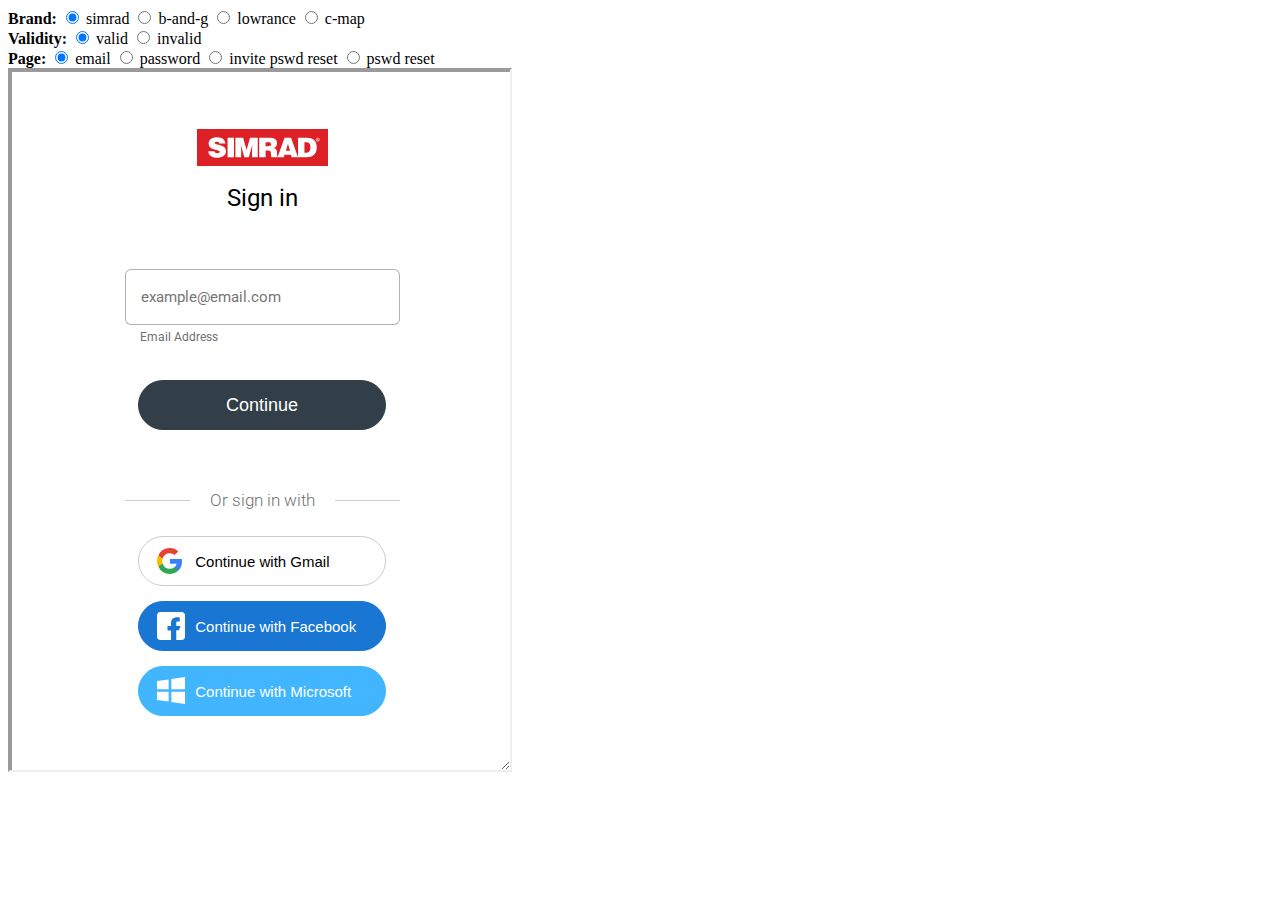
<file: index.html>
<!DOCTYPE html>

<style>
  .wrapper {
    width: 500px;
    height: 700px;
    resize: both;
    overflow: hidden;
    border: 2px inset;
  }
  .wrapper iframe {
    width: 100%;
    height: 100%;
  }
</style>

<script>
  document.addEventListener('DOMContentLoaded', () => {
    const f = document.querySelector('iframe');
    const form = document.querySelector('form');
    const getFormData = () => Object.fromEntries(new FormData(form).entries());
    const tweak = () => {
      const {brand, valid} = getFormData();
      const isValid = JSON.parse(valid);
      f.contentDocument.body.classList.add(brand);
        if (f.contentDocument.querySelector('form')) {
          f.contentDocument.querySelectorAll('form .input-wrapper').forEach(
            el => el.classList.toggle('invalid', !isValid),
          );
          f.contentDocument.querySelector('form button').disabled = !isValid;
        }
    };
    const reload = () => {
      const {page} = getFormData();
      f.src = `pages/${page}.html`;
    };
    form.addEventListener('input', reload);
    f.addEventListener('load', tweak);
    reload();
  });
</script>

<form>
  <strong>Brand:</strong>
  <label><input type="radio" name="brand" value="simrad" checked /> simrad</label>
  <label><input type="radio" name="brand" value="b-and-g" /> b-and-g</label>
  <label><input type="radio" name="brand" value="lowrance" /> lowrance</label>
  <label><input type="radio" name="brand" value="c-map" /> c-map</label>
  <br />
  <strong>Validity:</strong>
  <label><input type="radio" name="valid" value="true" checked /> valid</label>
  <label><input type="radio" name="valid" value="false" /> invalid</label>
  <br />
  <strong>Page:</strong>
  <label><input type="radio" name="page" value="email" checked /> email</label>
  <label><input type="radio" name="page" value="password" /> password</label>
  <label><input type="radio" name="page" value="invite-reset" /> invite pswd reset</label>
  <label><input type="radio" name="page" value="reset" /> pswd reset</label>
  <br />
</form>

<div class="wrapper">
  <iframe src="pages/email.html" />
</div>
</file>
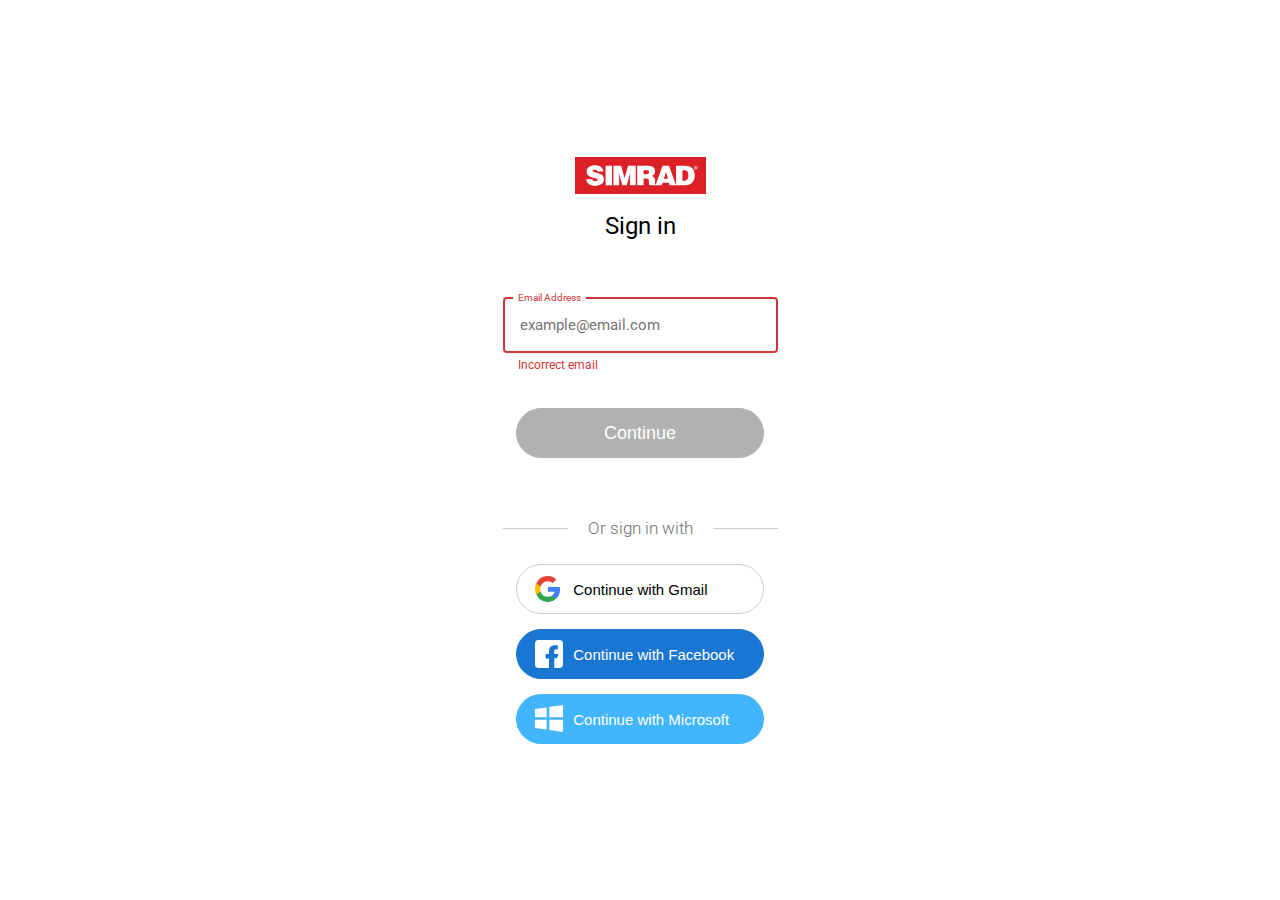
<file: pages/email.html>
<!DOCTYPE html>

<title>Navico SSO</title>
<link rel="stylesheet" href="styles.css">

<body class="simrad">
  <div class="container">
    <div class="logo"></div>
    <div class="header">
      Sign in
    </div>
    <form>
      <div class="input-wrapper invalid"> <!-- remove "invalid" -->
        <input placeholder="example@email.com" />
        <label>Email Address</label>
        <div class="icon"></div>
        <div class="error">Incorrect email</div>
      </div>
      <button class="btn" disabled>Continue</button> <!-- remove "disabled" -->
    </form>
    <div class="social">
      <div class="header"><span>Or sign in with</span></div>
      <button class="btn gmail">Continue with Gmail</button>
      <button class="btn facebook">Continue with Facebook</button>
      <button class="btn microsoft">Continue with Microsoft</button>
    </div>
  </div>
</body>
</file>
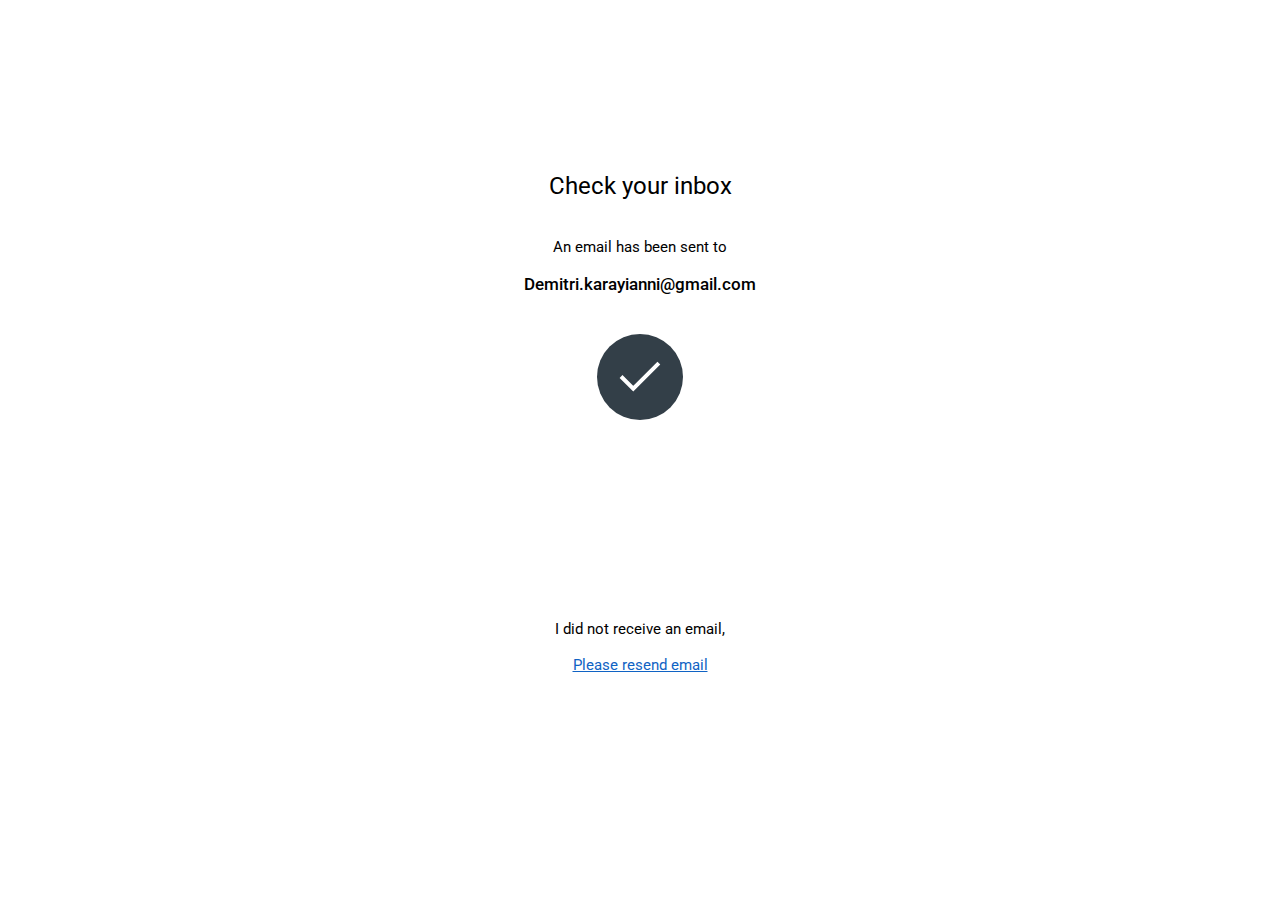
<file: pages/invite-reset.html>
<!DOCTYPE html>

<title>Navico SSO</title>
<link rel="stylesheet" href="styles.css">

<body class="simrad">
  <div class="container">
    <div class="header">
      Check your inbox
    </div>
    <div class="bottom-text">
      An email has been sent to<br /><br />
      <strong>Demitri.karayianni@gmail.com</strong>
    </div>
    <div class="ok"></div>
    <div class="bottom-text">
      I did not receive an email, <br /><br />
      <a href="#">Please resend email</a>
    </div>
  </div>
</body>
</file>
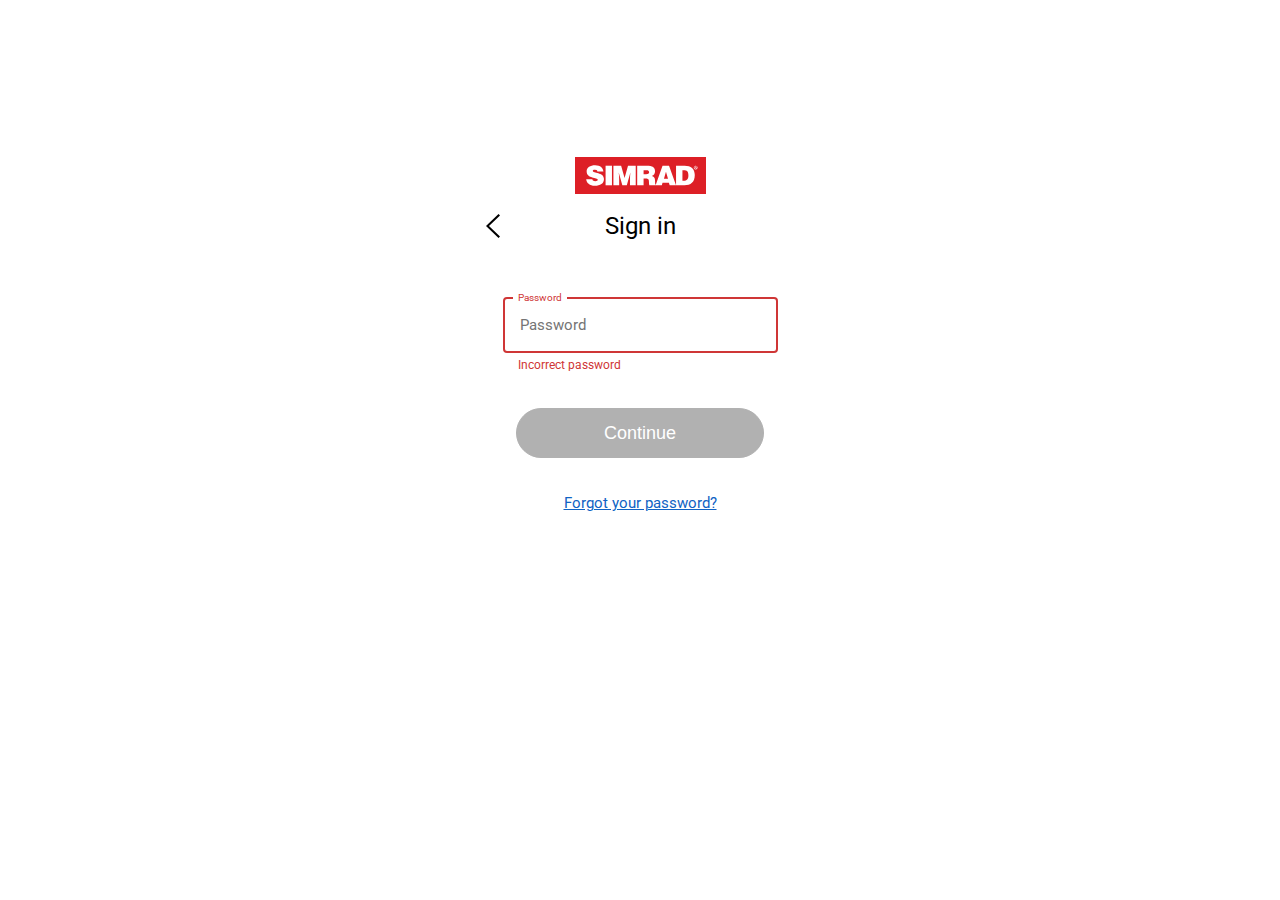
<file: pages/password.html>
<!DOCTYPE html>

<title>Navico SSO</title>
<link rel="stylesheet" href="styles.css">

<body class="simrad">
  <div class="container">
    <div class="logo"></div>
    <div class="header">
      <a class="back" href="#"></a> <!-- remove me -->
      Sign in
    </div>
    <form>
      <div class="input-wrapper invalid"> <!-- remove "invalid" -->
        <input type="password" placeholder="Password" />
        <label>Password</label>
        <div class="icon"></div>
        <div class="error">Incorrect password</div>
      </div>
      <button class="btn" disabled>Continue</button> <!-- remove "disabled" -->
    </form>
    <div class="bottom-text">
      <a href="#">Forgot your password?</a>
    </div>
  </div>
</body>
</file>
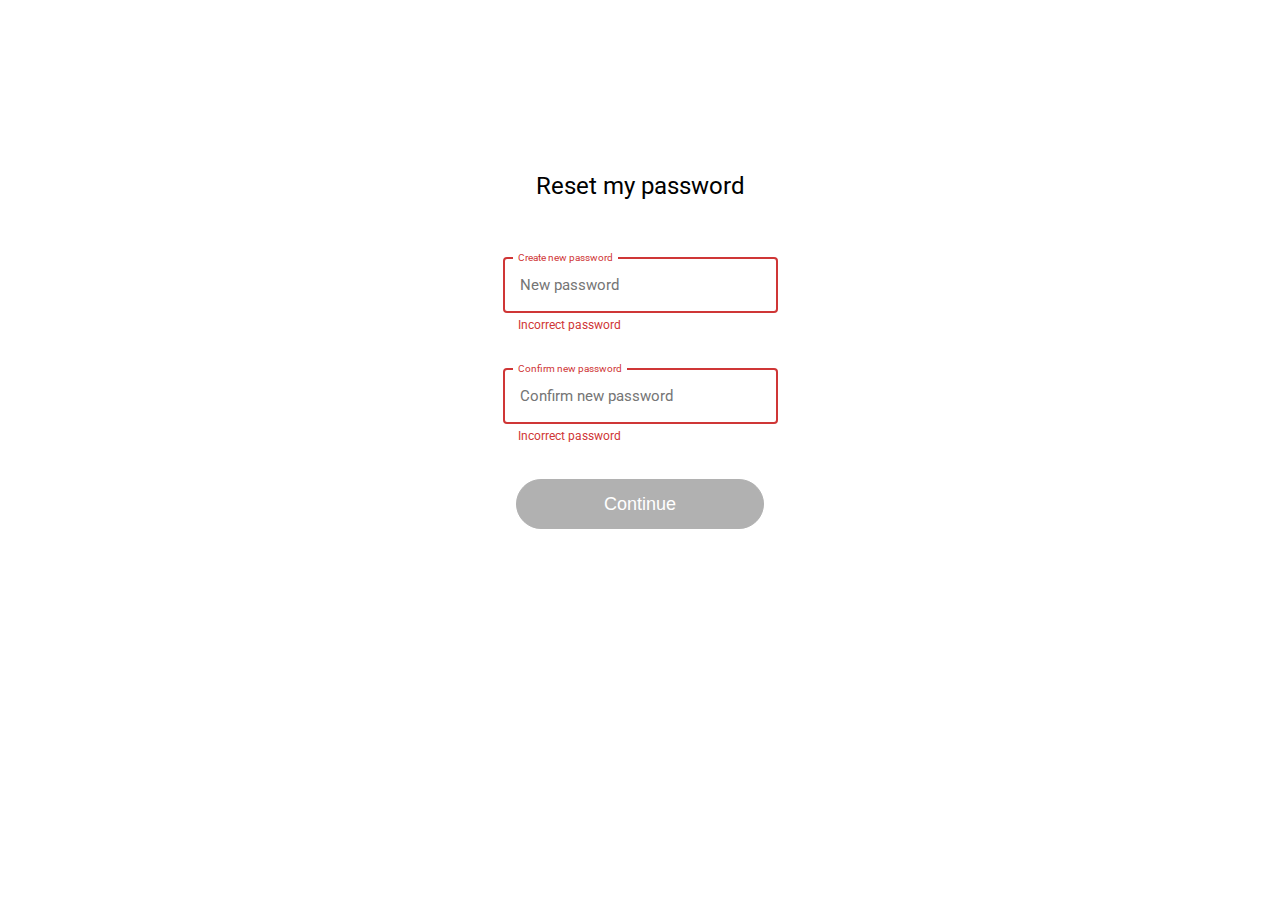
<file: pages/reset.html>
<!DOCTYPE html>

<title>Navico SSO</title>
<link rel="stylesheet" href="styles.css">

<body class="simrad">
  <div class="container">
    <div class="header">
      Reset my password
    </div>
    <form>
      <div class="input-wrapper invalid"> <!-- remove "invalid" -->
        <input type="password" placeholder="New password" />
        <label>Create new password</label>
        <div class="icon"></div>
        <div class="error">Incorrect password</div>
      </div>
      <div class="input-wrapper invalid"> <!-- remove "invalid" -->
        <input type="password" placeholder="Confirm new password" />
        <label>Confirm new password</label>
        <div class="icon"></div>
        <div class="error">Incorrect password</div>
      </div>
      <button class="btn" disabled>Continue</button> <!-- remove "disabled" -->
    </form>
  </div>
</body>
</file>
<file: pages/styles.css>
@import url('https://fonts.googleapis.com/css?family=Roboto:300,400,500');

html {
  --placeholder-color: #707070;
}
body, body.simrad {
  --logo-image: url('assets/simrad.svg');
  --ok-image: url('assets/ok-simrad.svg');
  --accent-color: #333F48;
}
body.b-and-g {
  --logo-image: url('assets/b-and-g.svg');
  --ok-image: url('assets/ok-b-and-g.svg');
  --accent-color: #C9DD0A;
}
body.lowrance {
  --logo-image: url('assets/lowrance.svg');
  --ok-image: url('assets/ok-lowrance.svg');
  --accent-color: #1C3F94;
}
body.c-map {
  --logo-image: url('assets/c-map.svg');
  --ok-image: url('assets/ok-c-map.svg');
  --accent-color: #FF5629;
}


body {
  font-family: 'Roboto', sans-serif;
  font-size: 15px;
}
a {
  color: #1063C4;
}
*:focus {
  outline-color: #333;
}
input:focus {
  outline: none;
}


.btn {
  display: block;
  width: 90%;
  --btn-height: 50px;
  height: var(--btn-height);
  margin: 0 auto;
  cursor: pointer;
  border-radius: calc(var(--btn-height) / 2);
  border: 1px solid black;
  background-color: yellow;
  color: white;
  font-size: inherit;
  font-weight: 500;
}
.btn:disabled {
  cursor: default;
  --disabled-color: #B1B1B1;
  background-color: var(--disabled-color);
  border-color: var(--disabled-color);
}

html, body {
  height: 100%;
}
body {
  margin: 0;
  display: flex;
  align-items: center;
  justify-content: center;
}
.container {
  width: 375px;
  min-height: 650px;
  padding: 30px;
  box-sizing: border-box;
}


.container > .logo {
  height: 40px;
  background-image: var(--logo-image);
  background-repeat: no-repeat;
  background-position: center;
}
.container > .header {
  text-align: center;
  height: 32px;
  line-height: 32px;
  font-size: 24px;
  margin: 15px 0;
  position: relative;
}
.container > .header .back {
  position: absolute;
  width: 20px;
  height: 100%;
  left: 0;
  background: url('assets/back.svg') center no-repeat;
}


form {
  --error-color: #CF3636;
  padding: 0 20px;
}
form .input-wrapper {
  margin: 55px 0;
  position: relative;
}
form .input-wrapper input {
  width: 100%;
  box-sizing: border-box;
  font-family: inherit;
  font-size: inherit;
  color: rgba(0,0,0,0.7);
}

/* input borders */
form .input-wrapper input,
form .input-wrapper.invalid input:not(:focus) {
  border: 2px solid black;
  border-radius: 4px;
  padding: 17px 50px 17px 15px;
}
form .input-wrapper input:not(:focus) {
  border: 1px solid rgba(0,0,0,0.3);
  border-radius: 6px;
  padding: 18px 50px 18px 15px;
}
form .input-wrapper.invalid input {
  border-color: var(--error-color) !important;
}

/* input labels */
form .input-wrapper label,
form .input-wrapper .error {
  position: absolute;
  left: 10px;
  top: -5px;
  padding: 0px 5px;
  background-color: white;
  color: var(--placeholder-color);
  font-size: 10px;
}
form .input-wrapper .error,
form .input-wrapper.invalid label {
  color: var(--error-color);
}
form .input-wrapper:not(.invalid) .error {
  display: none;
}
form .input-wrapper:not(.invalid) input:not(:focus) ~ label,
form .input-wrapper.invalid .error {
  font-size: 12px;
  top: auto;
  bottom: -19px;
}

/* input icon */
form .input-wrapper input ~ .icon {
  position: absolute;
  top: 0;
  right: 0;
  width: 42px;
  height: 55px;
  background: url('assets/edit.svg') center no-repeat;
}
form .input-wrapper input:not(:focus) ~ .icon {
  display: none;
}

form .btn {
  background-color: var(--accent-color);
  border-color: var(--accent-color);
  font-size: 18px;
}

.social {
  --border-color: #CBCBCB;
  margin-top: 70px;
  padding: 0 20px;
}
.social .header {
  color: var(--placeholder-color);
  border-top: 1px solid var(--border-color);
  text-align: center;
  font-size: 17px;
  font-weight: 300;
}
.social .header span {
  position: relative;
  top: -11px;
  padding: 0 20px;
  background-color: white;
}
.social .btn {
  margin-top: 15px;
  text-align: left;
  padding-left: 56px;
  font-size: 15px;
  background: url('assets/edit.svg') 18px no-repeat;
}
.social .btn.gmail {
  background-image: url('assets/google.svg');
  background-color: white;
  border-color: var(--border-color);
  color: black;
}
.social .btn.facebook {
  background-image: url('assets/facebook.svg');
  --btn-color: #1976D2;
  background-color: var(--btn-color);
  border-color: var(--btn-color);
}
.social .btn.microsoft {
  background-image: url('assets/microsoft.svg');
  --btn-color: #41B6FF;
  background-color: var(--btn-color);
  border-color: var(--btn-color);
}

.bottom-text {
  margin-top: 36px;
  text-align: center;
}
.bottom-text strong {
  font-size: 17px;
  font-weight: 500;
}
.ok {
  margin-top: 40px;
  height: 250px;
  background: var(--ok-image) center 0 no-repeat;
}
</file>
